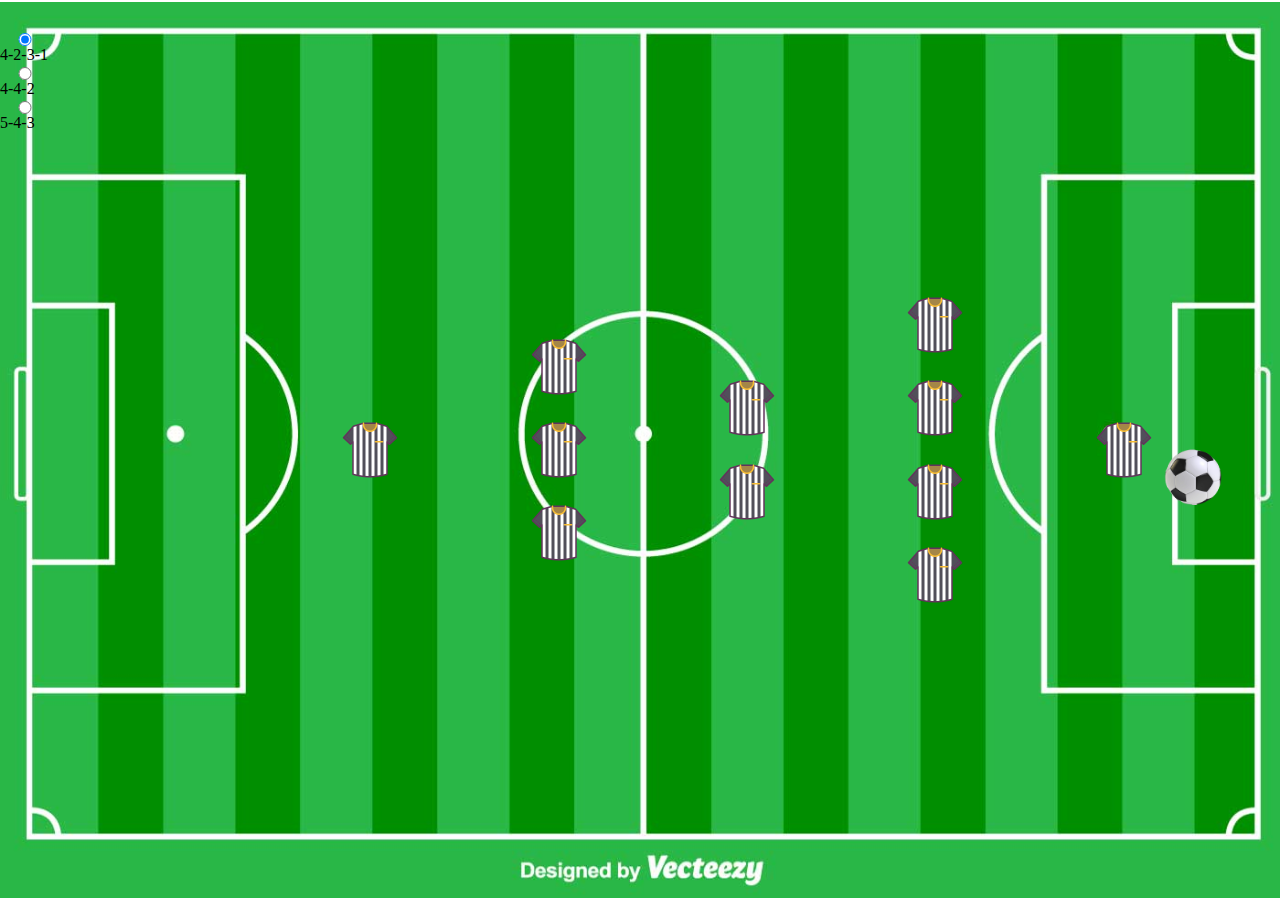
<file: 4-4-2/index.html>
<!DOCTYPE html>
<html lang="en">

<head>
  <meta charset="UTF-8">
  <meta name="viewport" content="width=device-width, initial-scale=1.0">
  <link rel="stylesheet" href="style.css">
  <title>Document</title>
</head>

<body>
  <div class="choix">
    <input type="radio" name="choix" id="sleepyf" class="sleepyf" checked>
    <label for="sleepyf" class="sleepyf">4-2-3-1</label>
    <input type="radio" name="choix" id="sleepyl" class="sleepyl">
    <label for="sleepyl" class="sleepyl">4-4-2</label>
    <input type="radio" name="choix" id="hit" class="hit">
    <label for="hit" class="hit">5-4-3</label>
  </div>

  <div class="un">
    <div class="ballon">
      <img src="ballon_edited.png" alt="">
    </div>
    <div class="attaque line">
      <img src="maillot64.png" class="maillot p1" alt="">
    </div>
    <div class="ss-attaque line">
      <img src="maillot64.png" class="maillot p2" alt="">
      <img src="maillot64.png" class="maillot p3" alt="">
      <img src="maillot64.png" class="maillot p4" alt="">
    </div>
    <div class="milieu line">
      <img src="maillot64.png" class="maillot p5" alt="">
      <img src="maillot64.png" class="maillot p6" alt="">
    </div>
    <div class="defense line">
      <img src="maillot64.png" class="maillot p7" alt="">
      <img src="maillot64.png" class="maillot p8" alt="">
      <img src="maillot64.png" class="maillot p9" alt="">
      <img src="maillot64.png" class="maillot p10" alt="">
    </div>
    <div class="gardien line">
      <img src="maillot64.png" class="maillot p11" alt="">
    </div>
  </div>
</body>

</html>
</file>
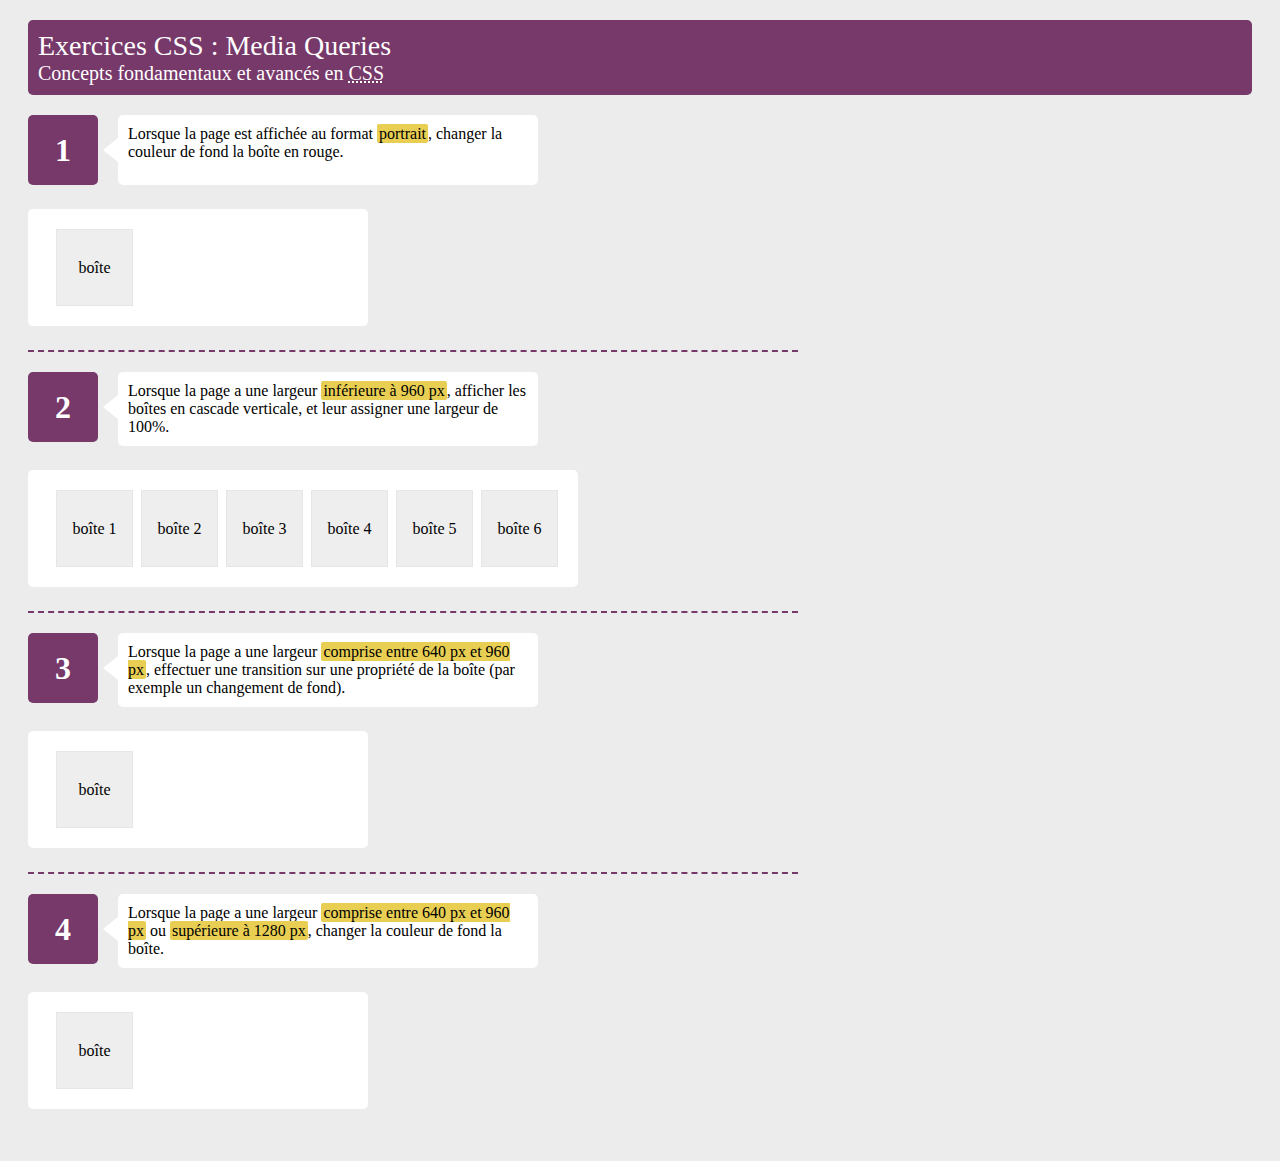
<file: Exercice 1/index.html>
<!DOCTYPE html>
<html>
<head>
  <title>Exercice 1</title>
  <link rel="stylesheet" type="text/css" href="style.css">
</head>
<body>
<header>
  <h1>Exercices CSS : Media Queries</h1>
  <h2>Concepts fondamentaux et avancés en <abbr title="Cascading Style Sheets">CSS</abbr></h2>

</header>

<!-- ------------------------------------------------ -->

<section id="question_1">
  <header class="clearfix">
    <h1>1</h1>
    <section>
      <p>Lorsque la page est affichée au format <mark>portrait</mark>, changer la couleur de fond la boîte en rouge.</p>
    </section>
  </header>
  <article class="clearfix">
  <!-- debut de la cible -->

    <div>boîte</div>

  <!-- fin de la cible -->
  </article>
</section>

<!-- ------------------------------------------------ -->

<section id="question_2">
  <header class="clearfix">
    <h1>2</h1>
    <section>
      <p>Lorsque la page a une largeur <mark>inférieure à 960 px</mark>, afficher les boîtes en cascade verticale, et leur assigner une largeur de 100%.</p>
    </section>
  </header>
  <article class="clearfix">
  <!-- debut de la cible -->

    <div>boîte 1</div>
    <div>boîte 2</div>
    <div>boîte 3</div>
    <div>boîte 4</div>
    <div>boîte 5</div>
    <div>boîte 6</div>

  <!-- fin de la cible -->
  </article>
</section>

<!-- ------------------------------------------------ -->

<section id="question_3">
  <header class="clearfix">
    <h1>3</h1>
    <section>
      <p>Lorsque la page a une largeur <mark>comprise entre 640 px et 960 px</mark>, effectuer une transition sur une propriété de la boîte (par exemple un changement de fond).</p>
    </section>
  </header>
  <article class="clearfix">
  <!-- debut de la cible -->

    <div>boîte</div>

  <!-- fin de la cible -->
  </article>
</section>

<!-- ------------------------------------------------ -->

<section id="question_4">
  <header class="clearfix">
    <h1>4</h1>
    <section>
      <p>Lorsque la page a une largeur <mark>comprise entre 640 px et 960 px</mark> ou <mark>supérieure à 1280 px</mark>, changer la couleur de fond la boîte.</p>
    </section>
  </header>
  <article class="clearfix">
  <!-- debut de la cible -->

    <div>boîte</div>

  <!-- fin de la cible -->
  </article>
</section>

</body>
</html>
</file>
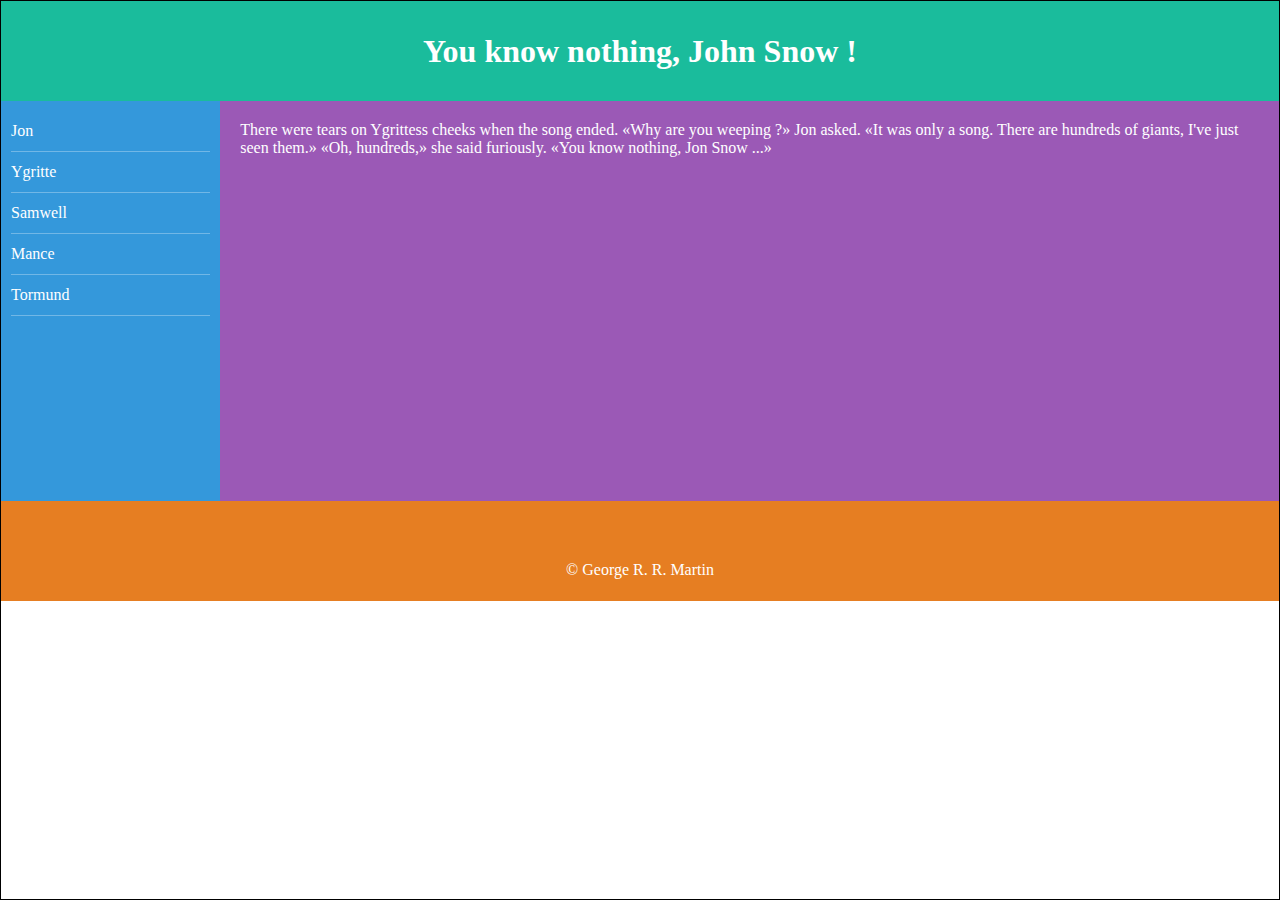
<file: Exercice 3/index.html>
<html lang="fr">
	<head>
		<meta charset="utf-8">
		<meta name="viewport" content="width=device-width, initial-scale=1, shrink-to-fit=no">
		<link rel="stylesheet" href="./styles.css">
		
		<title>Exercices Flexbox</title>
	</head>
	<body>
		<header>
			<h1>You know nothing, John Snow !</h1>
		</header>

		<main>
		  <nav role="navigation">
			<a href="#">Jon</a>
			<a href="#">Ygritte</a>
			<a href="#">Samwell</a>
			<a href="#">Mance</a>
			<a href="#">Tormund</a>
		  </nav>
		  <article>
			<p>There were tears on Ygrittess cheeks when the song ended. <q>Why are you weeping ?</q> Jon asked. <q>It was only a song. There are hundreds of giants, I've just seen them.</q> <q>Oh, hundreds,</q> she said furiously. <q>You know nothing, Jon Snow ...</q></p>
		  </article>
		</main>

		<footer><p>&copy George R. R. Martin</p></footer>
	</body>
</html>
</file>
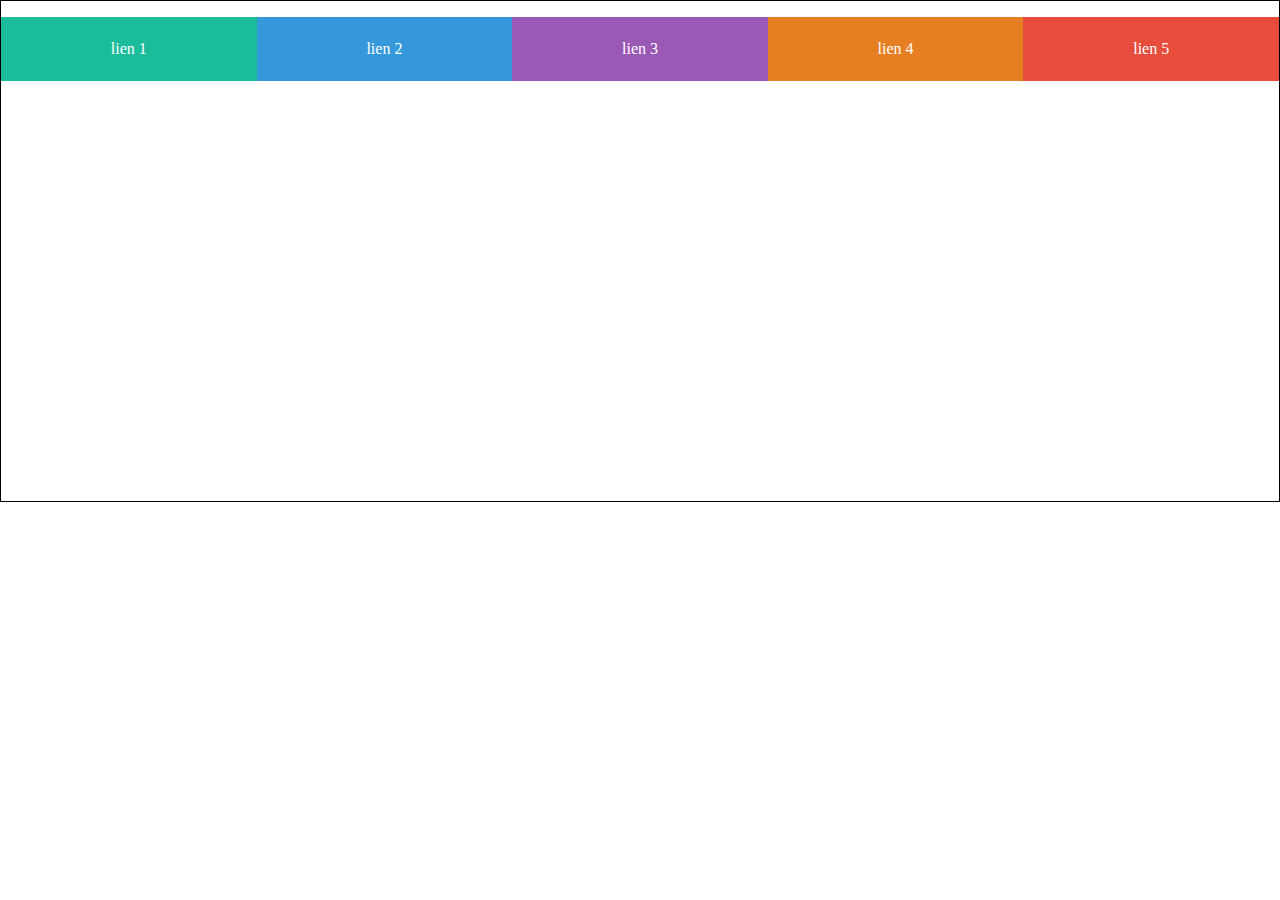
<file: Exercice 4/index.html>
<html lang="fr">
	<head>
		<meta charset="utf-8">
		<meta name="viewport" content="width=device-width, initial-scale=1, shrink-to-fit=no">
		
		<link rel="stylesheet" href="./styles.css">
		
		<title>Exercices Flexbox</title>
	</head>
	<body>
		<ul>
		  <li><a href="#">lien 1</a></li>
		  <li><a href="#">lien 2</a></li>
		  <li><a href="#">lien 3</a></li>
		  <li><a href="#">lien 4</a></li>
		  <li><a href="#">lien 5</a></li>
		</ul>
	</body>
</html>
</file>
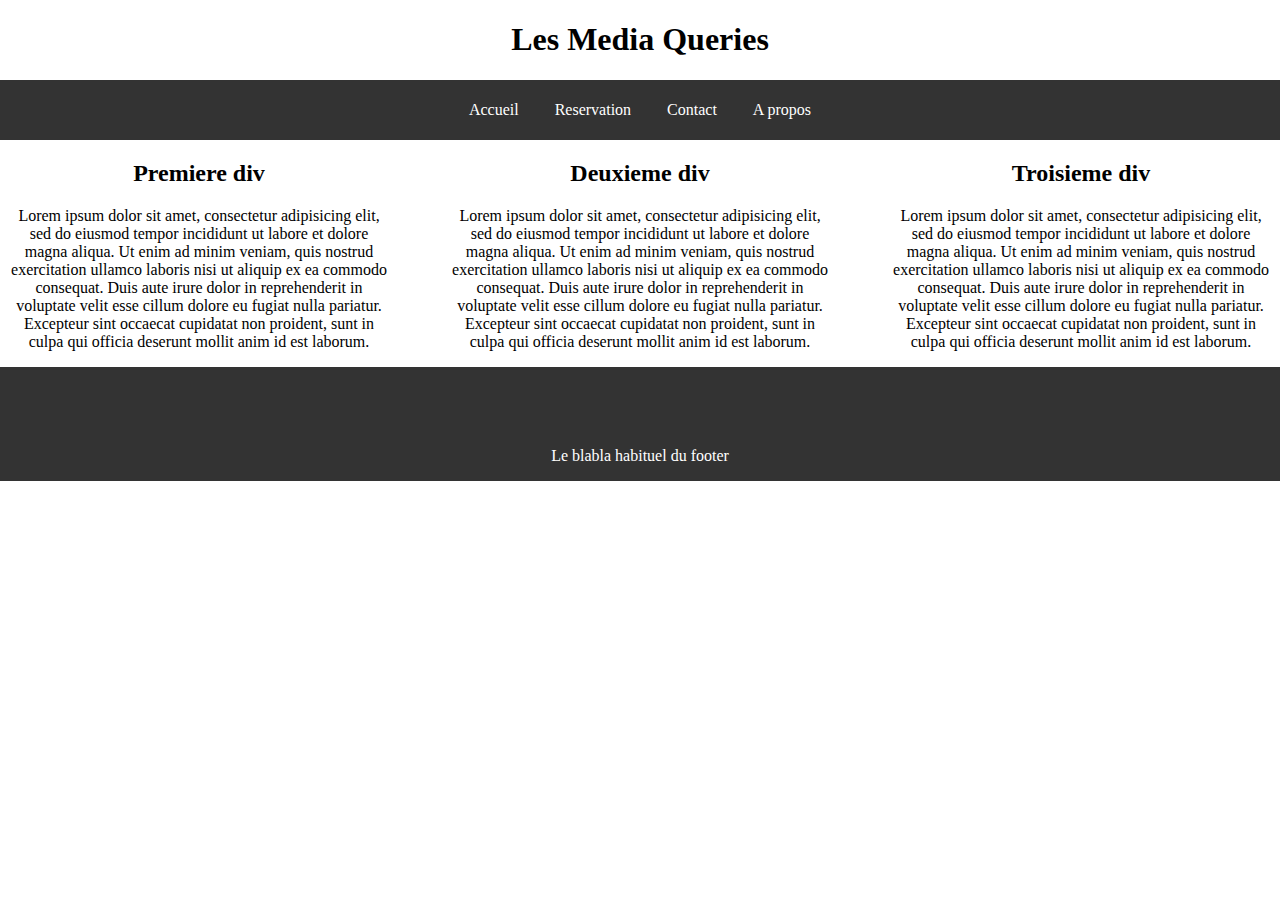
<file: Exercice 5/index.html>
<!DOCTYPE html>
<html lang="fr">
    <head>
        <meta charset="utf-8">
        <meta name="viewport" content="width=device-width, initial-scale=1.0">
        <title>Media Queries</title>
        <link rel="stylesheet" href="style.css">
    </head>
    <body>
        <header>
            <h1>Les Media Queries</h1>
            <nav>
                <ul>
                  <li><a href="#">Accueil</a></li>
                  <li><a href="#">Reservation</a></li>
                  <li><a href="#">Contact</a></li>
                  <li><a href="#">A propos</a></li>
                </ul>
            </nav>
        </header>
        <div id="container">

            <div id="premiere">
                <h2>Premiere div</h2>
                <p>Lorem ipsum dolor sit amet, consectetur adipisicing elit, sed do eiusmod tempor incididunt ut labore et dolore magna aliqua. Ut enim ad minim veniam, quis nostrud exercitation ullamco laboris nisi ut aliquip ex ea commodo consequat. Duis aute irure dolor in reprehenderit in voluptate velit esse cillum dolore eu fugiat nulla pariatur. Excepteur sint occaecat cupidatat non proident, sunt in culpa qui officia deserunt mollit anim id est laborum.</p>
            </div>
            <div id="seconde">
                <h2>Deuxieme div</h2>
                <p>Lorem ipsum dolor sit amet, consectetur adipisicing elit, sed do eiusmod tempor incididunt ut labore et dolore magna aliqua. Ut enim ad minim veniam, quis nostrud exercitation ullamco laboris nisi ut aliquip ex ea commodo consequat. Duis aute irure dolor in reprehenderit in voluptate velit esse cillum dolore eu fugiat nulla pariatur. Excepteur sint occaecat cupidatat non proident, sunt in culpa qui officia deserunt mollit anim id est laborum.</p>
            </div>
            <div id="troisieme">
                <h2>Troisieme div</h2>
                <p>Lorem ipsum dolor sit amet, consectetur adipisicing elit, sed do eiusmod tempor incididunt ut labore et dolore magna aliqua. Ut enim ad minim veniam, quis nostrud exercitation ullamco laboris nisi ut aliquip ex ea commodo consequat. Duis aute irure dolor in reprehenderit in voluptate velit esse cillum dolore eu fugiat nulla pariatur. Excepteur sint occaecat cupidatat non proident, sunt in culpa qui officia deserunt mollit anim id est laborum.</p>
            </div>
        </div>
        <footer>
            <p>Le blabla habituel du footer</p>
        </footer>

    </body>
</html>
</file>
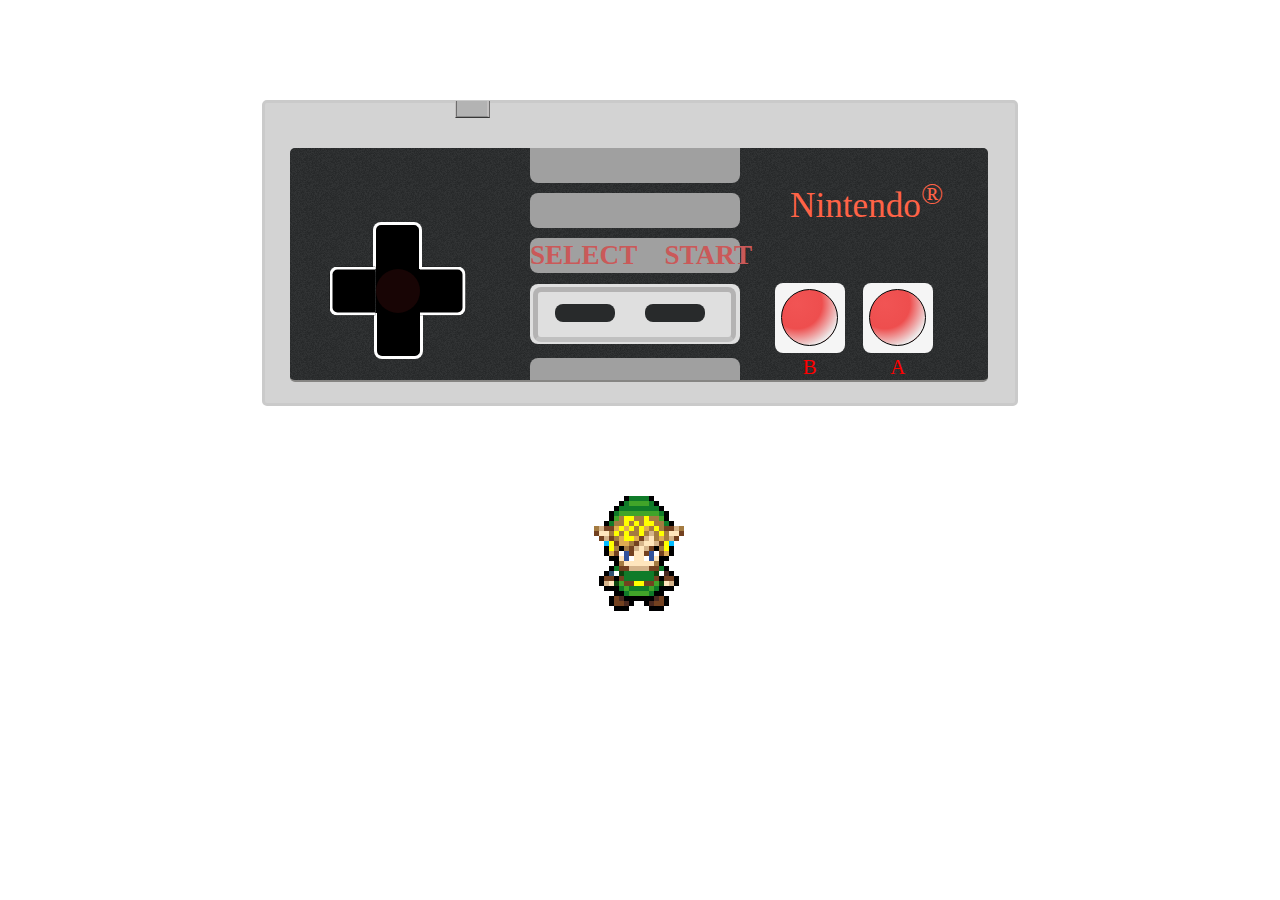
<file: Manette NES/nes-controller(vide).html>
<DOCTYPE html>
<html>
<head>
<link rel="stylesheet" href="style.css">

</head>
<body>
</body>
    <div class="controller-container">
        <div class="nes-controller">
            <div class="dark-part">

                <!--
                    On utilise deux rectangles pour créer la croix directionnelle de gauche
                    -->
                <span class="updown arrows-outline">&nbsp;</span>
                <span class="leftright arrows-outline">&nbsp;</span>
                <span class="updown arrows">&nbsp;</span>
                <span class="leftright arrows">&nbsp;</span>

                <!--
                    Toute la partie centrale de la manette est composée de 5 blocs verticaux
                    dont un contient les boutons START et SELECT -->
                <span class="grey-separator">&nbsp;</span>
                <span class="grey-separator">&nbsp;</span>
                <span class="grey-separator">SELECT&nbsp;&nbsp;&nbsp;&nbsp;START</span>
                <div class="grey-separator buttons">
                    <span class="button">&nbsp;</span>
                    &nbsp;&nbsp;&nbsp;&nbsp;&nbsp;&nbsp;&nbsp;&nbsp;&nbsp;
                    <span class="button">&nbsp;</span>
                </div>
                <span class="grey-separator">&nbsp;</span>

                <!-- Ensuite, on affiche le logo de la marque en haut à droite -->
                <div class="nintendo-logo">Nintendo<sup>&reg;</sup></div>

                <!-- Et enfin, on affiche les deux boutons A et B sur la partie droite -->
                <div class="right-button">
                    <div class="outline">
                        <span class="button">&nbsp;</span>
                    </div>
                    B
                </div>
                <div class="right-button">
                    <div class="outline">
                        <span class="button">&nbsp;</span>
                    </div>
                    A
                </div>
                <div class="image">

                </div>
            </div>
        </div>
    </div>
</html>
</file>
<file: 4-4-2/style.css>
body{
    background-size: contain;
    background-repeat: no-repeat;
    background-position: center;
    background-attachment: fixed;
    --ballonY: -156%;
    margin: auto;
 } 

 .ballon > img{
    width: 100%;
 }
 .maillot{
     height: 100%;
 }
.choix{
    position: absolute;
    top: 30px;
    display: flex;
    flex-direction: column;
}
@media (orientation: landscape) {
    body {
        background-image: url(football-ground.jpg);
        display: flex;
        height: 100vh;
        width: 100vw;
    }
    .un{
        display: flex;
        justify-content: space-evenly;
        align-items: center;
        height: 100%;
        width: 100%;
        
    }
    .ballon{
        position: relative;
        height: 7%;
        width: 7%;
        left: 80%;
        top: 3%;
     }
     .line{
        display: flex;
       
    }
   
    .gardien{
        
        flex-direction: column;
        justify-content: center;
    }
    .defense{
        
        flex-direction: column;
        justify-content: space-around;
    }
    .defense img{
        margin-top: 15%;
        margin-bottom: 15%;
    }
    .milieu{
        
        flex-direction: column;
        justify-content: space-evenly;
    }
    .milieu img{
        margin-top: 15%;
        margin-bottom: 15%;
    }
    .ss-attaque{
        
        flex-direction: column;
        justify-content: space-evenly;
    }
    .ss-attaque img{
        margin-top: 15%;
        margin-bottom: 15%;
    }
    .attaque{
        
        flex-direction: column;
        justify-content: center;
    }
  }
  
  @media (orientation: portrait) {
    body {
        background-image: url(football-ground2.jpg);
        display: flex;
        height: 100vh;
        width: 100vw;
    }
    .un{
        display: flex;
        flex-direction: column;
        justify-content: space-evenly;
        align-items: center;
        height: 100%;
        width: 100%;
        
    }
    .ballon{
        position: relative;
        height: 10%;
        width: 10%;
        top: 84%;
        left: 2%;  
     }
     
     .ballon:hover{
         animation-duration: 4s;
         animation-fill-mode: forwards;
         animation-iteration-count: 1;  
         animation-name: play;
    }
    @keyframes play {
        0% {
            transform: translate(0%);
        }
        16.66% {
            transform: translate(250%, var(--ballonY));
        }
        33.33% {
            transform: translate(-110%, calc(var(--ballonY)*2));
        }
        50% {
            transform: translate(210%, calc(var(--ballonY)*3));
        }
        66.66% {
            transform: translate(0%, calc(var(--ballonY)*4));
        }
        100% {
            transform: translateY(calc(var(--ballonY)*10));
        }
    }
   .line{
       display: flex;
       height: 10%;
   }
    .defense{
        
        width: 70%;
        justify-content: space-evenly;
    }
    .milieu{
        
        width: 50%;
        justify-content: space-evenly;
    }
    .ss-attaque{
        
        width: 70%;
        justify-content: space-evenly;
    }
    
    .p11:hover .ballon{
        top: 50%;
        left: 5%;
    }
  }
</file>
<file: Exercice 1/style.css>
/*
 * Styles CSS par défaut
 * --> votre code plus bas
 */

body { background-color: #ececec; padding-bottom: 20px; } mark { background-color: #e8cf54; border-radius: 2px; padding: 1px 2px; }
body > header { background-color: #77386a; border-radius: 5px; color: white; padding: 10px; }
body > header h1 { font-size: 1.75rem; }
body > header h2 { font-size: 1.25rem; }
body > header h1, body > header h2 { font-weight: 100;  margin: 0; }
body > header { margin: 20px 20px 0 20px; }
body > section { margin: 0 20px; max-width: 800px; padding: 20px 0; }
body > section + section { border-top: 2px dashed #77386a; max-width: 770px; }
section > header h1 { background-color: #77386a; border-radius: 5px; color: white; font-size: 2rem; line-height: 50px; margin: 0 20px 0 0; min-height: 50px; min-width: 50px; padding: 10px; text-align: center; }
section > header section { background-color: white; border-radius: 5px; max-width: 400px; min-height: 50px; min-width: 300px; padding: 10px; position: relative; }
section > header section:after { border-bottom: 12px solid transparent; border-right: 15px solid white; border-top: 12px solid transparent; content: ""; display: block; left: 0; position: absolute;  top: 35px; transform: translate(-100%, -50%); }
section > header h1, section > header section { float: left; }
section > header section p { margin: 0; }
section > header section p + p { margin-top: 10px; }
article { clear: both; background-color: white; border-radius: 5px; margin: 20px 0 0 0; max-width: 750px; min-height: 50px; min-width: 300px; padding: 20px; position: relative; }
.clearfix:after { content: ""; display: block; clear: both; visibility: hidden; line-height: 0; height: 0; }
.clearfix { display: inline-block; }
html[xmlns] .clearfix { display: block; }
* html .clearfix { height: 1%; }

article > div { background: #eee; border: solid 1px #e6e6e6; display: block; float: left; font-size: 16px; font-weight: 300; height: 75px; line-height: 75px; text-align: center; min-width: 75px; }
article > div { margin-left: 8px; }

/*
 * Votre code CSS ci-dessous
 */
</file>
<file: Exercice 3/styles.css>
/* ====================================
   CSS setup ��ne rien modifier
   �diter plus bas
 * ==================================== */

body { border: 0; margin: 0; padding: 0; }
header { background-color: #1abc9c; line-height: 80px; }
nav { background-color: #3498db; }
article { background-color: #9b59b6; }
footer { background-color: #e67e22; }
header, nav, article, footer { color: white; padding: 10px; }
header, footer { height: 80px; text-align: center; }
h1, p { margin: 0 0 15px 0; }
nav a { border-bottom: 1px solid rgba(255,255,255,.3); color: white; display: block; line-height: 40px; text-decoration: none; }

/* ====================================
   �diter � partir d'ici
 * ==================================== */

@media screen and (max-width: 600px) {
  header{
    font-size: 0.8em;
    line-height: 1;

  }
  header h1 {
    padding: 10px 5px 5px 15px;
    display: inline;
  }
  main {
    display: flex;
    flex-direction: column-reverse;
    height: 800px;
  }
  nav{
    flex-grow: 0;
    padding-bottom: 20px;
  }
  article {
    flex-grow: 2;
  }
  article p{
    padding: 10px;
    line-height: 2;
  }
  footer{
    display: inline-block;
    width: 100%;
  }
  footer p{
    margin-top: 7%;
  }
}

@media screen and (min-width: 601px) {
  body{
    border: 1px solid black;
  }
  main{
    display: flex;
    flex-direction: row;
    height: 400px;
  }
  nav{
    width: 200px;
  }
  article{
    width: 80%;
    padding: 20px;
  }
  footer p{
    margin-top: 4%;
  }
}
</file>
<file: Exercice 4/styles.css>
/* ====================================
   CSS setup ��ne rien modifier
   �diter plus bas
 * ==================================== */

body { margin: 0; padding: 0; border: 0; }
ul { list-style: none; padding: 0; margin: 0; height: 100px; }
li { background-color: lightgrey; text-align: center; }
li:nth-of-type(5n+1) { background-color: #1abc9c; }
li:nth-of-type(5n+2) { background-color: #3498db; }
li:nth-of-type(5n+3) { background-color: #9b59b6; }
li:nth-of-type(5n+4) { background-color: #e67e22; }
li:nth-of-type(5n) { background-color: #e74c3c; }
a { color: white; font-size: 16px; line-height: 50px; text-decoration: none; }

/* ====================================
   �diter � partir d'ici
 * ==================================== */

@media screen and (max-width: 600px) {
  ul{
    border: 1px solid black;
  }
  ul{
    border: 1px solid black;
    display: flex;
    flex-direction: column;
    height: 100%;
  }
  ul li{
    min-height: 100px;
    flex-grow: 1;
  }
  ul li a{
    line-height: 6;
  }
}
@media screen and (min-width: 600px) {
  body{
    border: 1px solid black;
    height: 500px;
  }
  ul {
    display: grid;
    grid-template-columns: 1fr 1fr 1fr 1fr 1fr;
    height: 10%;
    margin-top: 16px;
  }
  ul li{
    line-height: 4;
    transition: all 1s ease;
  }
  ul li:hover{
    transform:scale(1.5);
  }
}
</file>
<file: Exercice 5/style.css>
html{
  min-height: 100%;
}
body {
    margin: 0;
    padding: 0;
}
header{
    text-align: center;
}

ul {
  list-style-type: none;
  padding: 10px 0px;
}
li{
  padding: 5px 0px;
  margin: 2px 0px;
  background-color: #333;
}
li a {
  color: white;
  text-decoration:none;
}
#container{
  padding: 0 10px;
  display: flex;
  flex-direction: column;
  justify-content: space-between;
  min-height: 100%;
}
#container div{
  text-align: center;
}
footer{
  background-color: black;
}
footer p{
  display: inline-block;
  width: 100%;
  padding-top: 5%;
  text-align: center;
  color: white;
}
/*Media queries - à vous re refactoriser le code pour que la page soit mobile first */
@media screen and (min-width : 480px){
  body {
      margin: 0;
      padding: 0;
      display: flex;
      flex-direction: column;
  }
  header{
      text-align: center;
  }

  ul {
    list-style-type: none;
    margin: 0;
    padding: 0;
    overflow: hidden;
    background-color: #333;
  }

  li {
    border: none;
    display: inline-block;
  }

  li a {
    display: inline-block;
    color: white;
    text-align: center;
    padding: 14px 16px;
    text-decoration: none;
  }

  li a:hover {
    background-color: #111;
  }
  #container {
      display: flex;
      flex-direction: row;
      min-height: 100%;
  }

  #container div {

  	width: 30%;

  }

  footer {

    margin-top: auto;
    text-align: center;
    width: 100%;
  	background-color: #333;
  	color: white;
  }
}
</file>
<file: Manette NES/style.css>
* {
    font-family: Calibri;
 }
 /**********************************************************************************
       Gestion simple du conteneur du controlleur
     **********************************************************************************/
 .controller-container {
     display: block;
     position: relative;
     margin: 100px auto;;
     text-align: center;
     height: 300px;
     min-width: 750px;
     width: 70%;
     max-width: 750px;
     background-color: lightgrey;
     border-radius: 5px;
     border: 3px solid #cacaca;
 }
 .controller-container:after{
     content: "";
     position: absolute;
     left: 190;
     top: -2;
     width: 30px;
     height: 15px;
     background-color: rgb(179, 179, 179);
     border-bottom: 2px ridge rgb(139, 139, 139);
     border-left: 2px ridge rgb(194, 192, 192);
     border-right: 3px ridge rgb(194, 192, 192);
 }
 /**********************************************************************************
       Partie globale de la manette (partie gris claire plus gris foncé)
     **********************************************************************************/
 .nes-controller .dark-part {
     position: absolute;
     background-image: url([data-uri]);
     background-color: #101314;
     border-radius: 5px;
     height: 232px;
     width: 93%;
     top: 45px;
     left: 25px;
     border-bottom: 2px solid #868583;
 }


 /**********************************************************************************
       Gestion des flèches du contrôleur (partie de gauche)
     **********************************************************************************/
span[class="leftright arrows"]{
    position: absolute;
    left: 38;
    top: 120;
    width: 43px;
    height: 43px;
    background-color: black;
    border-bottom-left-radius: 8px;
    border-bottom-right-radius: 8px;
    border: 3px solid white;
    border-top: transparent;
    transition: all;
    transform-origin: center center;
    transform: rotate(90deg);  
}
span[class="leftright arrows-outline"]{
    position: absolute;
    left: 128;
    top: 120;
    width: 43px;
    height: 43px;
    background-color: black;
    border-bottom-left-radius: 8px;
    border-bottom-right-radius: 8px;
    border: 3px solid white;
    border-top: transparent;
    transition: all;
    transform-origin: center center;
    transform: rotate(-90deg);
   
}

span[class="updown arrows-outline"]{
    position: absolute;
    left: 84;
    top: 165;
    width: 43px;
    height: 43px;
    background-color: black;
    border: 3px solid white;
    border-bottom: transparent;
    border-top-left-radius: 8px;
    border-top-right-radius: 8px;
    transition: all;
    transform-origin: center center;
    transform: rotate(-180deg);
    
}
span[class="updown arrows"]{
    position: absolute;
    left: 83;
    top: 74;
    width: 43px;
    height: 44px;
    background-color: black;
    border: 3px solid white;
    border-bottom: transparent;
    border-top-left-radius: 8px;
    border-top-right-radius: 8px;   
}
span[class="updown arrows"]:before{
    content: "";
    position: absolute;
    left: 0;
    top: 44;
    width: 44px;
    height: 44px;
    background-color: black;
    
}
span[class="updown arrows"]:after{
    content: "";
    position: absolute;
    left: 0;
    top: 44;
    width: 44px;
    height: 44px;
    border-radius: 50%;
    background-color: rgb(24, 5, 5);
    
}

 /**********************************************************************************
       Partie centrale de la manette : rectangles gris, plus les bouttons
     **********************************************************************************/


span:nth-child(5){
    position: absolute;
    left: 240;
    width: 210px;
    height: 35px;
    background-color: rgb(160, 160, 160);
    border-bottom-left-radius: 8px;
    border-bottom-right-radius: 8px;
}
span:nth-child(6){
    position: absolute;
    left: 240;
    top: 45;
    width: 210px;
    height: 35px;
    background-color: rgb(160, 160, 160);
    border-radius: 8px;
}
span:nth-child(7){
    position: absolute;
    left: 240;
    top: 90;
    width: 210px;
    height: 35px;
    background-color: rgb(160, 160, 160);
    border-radius: 8px;
    color: rgb(202, 89, 89);
    line-height: 35px;
    font-size: 1.7em;
    font-weight: 900;
}
div[class="grey-separator buttons"]{
    position: absolute;
    left: 240;
    top: 136;
    width: 210px;
    max-width: 210px;
    height: 60px;
    background-color: #dfdfdf;
    border-radius: 8px;
    /*border: 2px solid grey;*/
}
div[class="grey-separator buttons"]:after{
    content: "";
    position: absolute;
    left: 3;
    top: 3;
    height: 45px;
    width: 193px;
    background-color: transparent;
    border: 5px solid rgb(180, 179, 179);
    border-bottom: 5px inset rgb(192, 192, 192);
    border-radius: 8px;
}
div[class="grey-separator buttons"] span.button:nth-child(1){
    position: absolute;
    top: 20;
    left: 25;
    width: 60px;
    height: 18px;
    background-color: #282A2B;
    border-radius: 8px;
}
div[class="grey-separator buttons"] span.button:nth-child(2){
    position: absolute;
    top: 20;
    left: 115;
    width: 60px;
    height: 18px;
    background-color: #282A2B;
    border-radius: 8px;
}
span:nth-child(9){
    position: absolute;
    left: 240;
    top: 210;
    width: 210px;
    height: 22px;
    background-color: rgb(160, 160, 160);
    border-top-left-radius: 8px;
    border-top-right-radius: 8px;
}
/**********************************************************************************
       Partie doite de la manette 
     **********************************************************************************/
div[class="nintendo-logo"]{
    color: tomato;
    position: absolute;
    left: 500;
    top: 30px;
    font-size: 2.2em;
}

div.right-button{
    display: inline-block;
    height: 70px;
    width: 70px;
    background-color: whitesmoke;
    position: relative;
    left: 215;
    top: 135;
    border-radius: 8px;
    margin: 0 7px;
    color: red;
    font-size: 1.3em;
}

div.outline{
    position: relative;
    top: 6;
    left: 6;
    height: 55px;
    width: 55px;
    border-radius: 50%;

    background: radial-gradient(circle 50px at 15px 25%, rgb(241, 84, 84), rgb(238, 78, 78) 50%, #eee 90%, rgb(255, 0, 0) 100%);
    border: 1px solid black;
    margin-bottom: 15px;
}
.image{
    margin-top: 250px;
    margin-left: auto;
    margin-right: auto;
    width: 110px;
    height: 120px;
    background-image: url(zelda.png);
    background-position: 0 -12px;
  
  }
span[class="leftright arrows"]:active ~ .image{  /* gauche */
    animation: play 2s steps(10) infinite;
    animation-name: play4;
}
@keyframes play4 {
    from { background-position: -1200px -652px; }
    to { background-position: 0px -652px; }
 }
span[class="leftright arrows-outline"]:active ~ .image{  /* droite */
    animation: play 2s steps(10) infinite;
    animation-name: play6;
}
@keyframes play6 {
    from { background-position: 0px -920px; }
    to { background-position: -1200px -920px; }
 }
span[class="updown arrows-outline"]:active ~ .image{
    animation: play 2s steps(10) infinite;
    animation-name: play3;
}
@keyframes play3 {
    from { background-position: 0px -525px; }
    to { background-position: -1200px -525px; }
 }
span[class="updown arrows"]:active ~ .image{
    animation: play 2s steps(10) infinite;
    animation-name: play5;
}
@keyframes play5 {
    from { background-position: 0px -780px; }
    to { background-position: -1200px -780px; }
 }


 div.right-button:nth-child(11) > div:nth-child(1):active + .image{
    animation: play1 1s steps(3) 1s infinite;
    animation-direction: alternate;
 }
 @keyframes play1 {
    from { background-position:    0px -12px; }
    to { background-position: -360px -12px; }
 
 }
</file>
